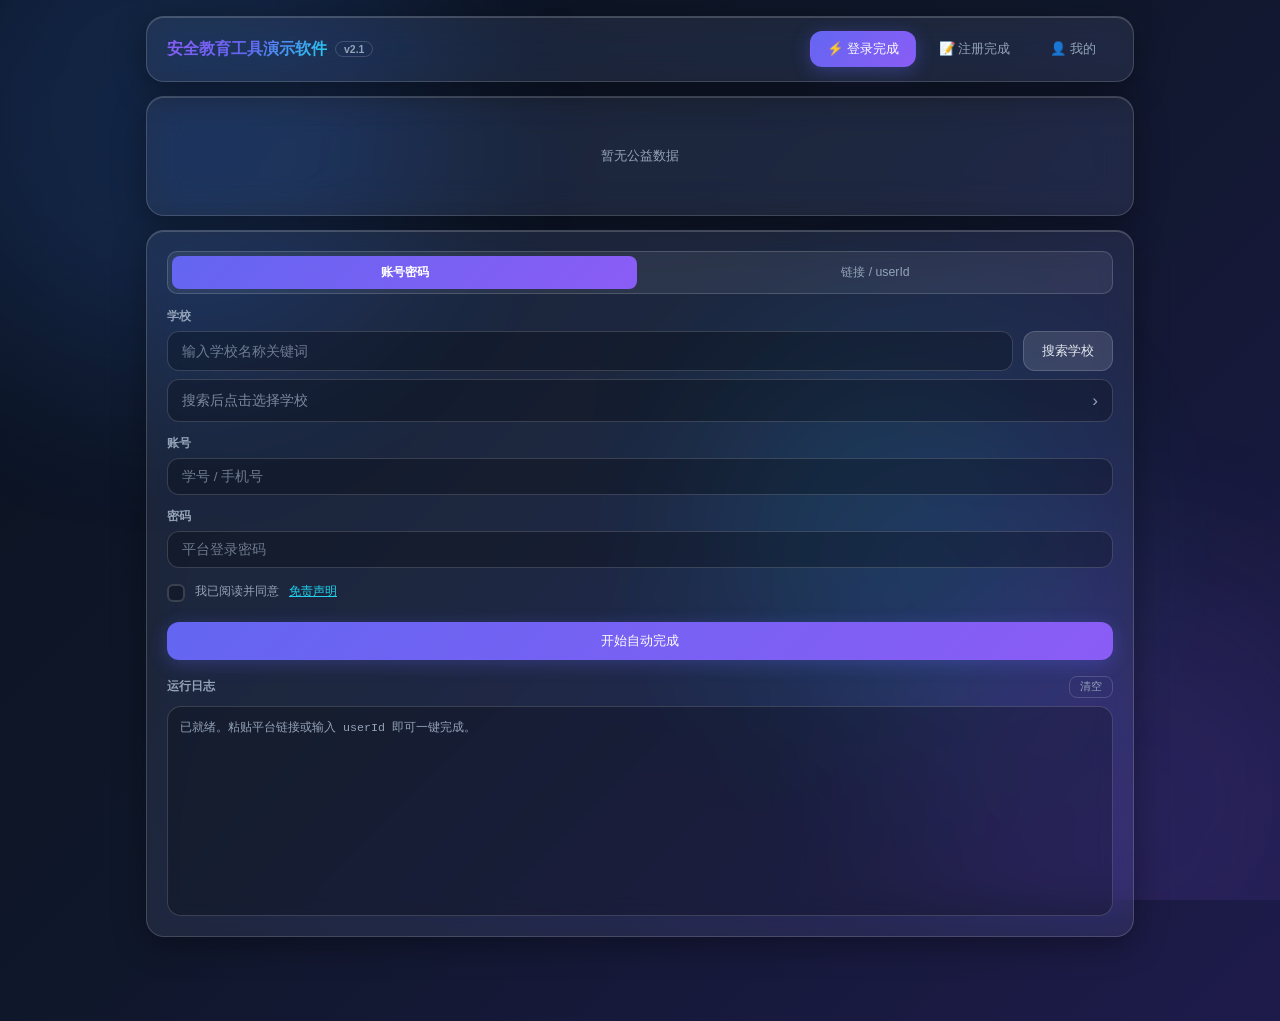
<file: webui/index.html>
<!DOCTYPE html>
<html lang="zh-CN">
<head>
  <meta charset="UTF-8" />
  <meta name="viewport" content="width=device-width, initial-scale=1.0, maximum-scale=1.0, user-scalable=no, viewport-fit=cover" />
  <title>安全教育工具演示软件v2.1</title>
  <link rel="stylesheet" href="styles.css" />
</head>
<body>
  <div class="aurora"><span></span><span></span><span></span></div>
  <div class="toast-wrap" id="toasts"></div>

  <div class="app-shell">
    <!-- 顶部导航（电脑端） -->
    <nav class="topnav glass" id="topNav">
      <div class="brand">
        <span class="brand-name gradient-text">安全教育工具演示软件</span>
        <span class="ver">v2.1</span>
      </div>
      <div class="nav-tabs" id="navTabs">
        <button class="navtab active" data-page="login" data-i18n="navLogin">⚡ 登录完成</button>
        <button class="navtab" data-page="reg" data-i18n="navReg">📝 注册完成</button>
        <button class="navtab" data-page="mine" data-i18n="navMine">👤 我的</button>
      </div>
    </nav>

    <!-- 通知软引导横幅（权限被拒后显示） -->
    <div class="notif-banner glass hidden" id="notifBanner">🔔 <span data-i18n="notifBanner">开启通知，第一时间接收寻亲线索</span> ›</div>

    <main class="pages" id="pages">

      <!-- ============ 页面1：登录完成 ============ -->
      <section class="page active" id="page-login">
        <!-- 公益头图轮播 -->
        <div class="bbhj-carousel glass" id="carouselBox">
          <div class="carousel-track" id="carouselTrack"></div>
          <div class="carousel-dots" id="carouselDots"></div>
          <button class="carousel-all" id="carouselAllBtn" data-i18n="viewAll">查看全部 ›</button>
        </div>

        <div class="panel glass">
          <div class="login-cards">
            <!-- v2.1：登录双模式——账号密码（搜索学校→账号→密码） / 链接userId -->
            <div class="login-card" id="cardUserid">
              <div class="mode-tabs">
                <button type="button" class="mode-tab active" id="tabAcct" data-i18n="modeLogin">账号密码</button>
                <button type="button" class="mode-tab" id="tabUid" data-i18n="modeUserid">链接 / userId</button>
              </div>

              <!-- 模式一：账号密码登录 -->
              <div id="loginAcctBox">
                <div class="field">
                  <label data-i18n="school">学校</label>
                  <div class="row">
                    <input class="input-glass" id="loginSchoolKw" placeholder="输入学校名称关键词" data-i18n-ph="phSchool2" />
                    <button class="btn" id="loginSearchBtn" data-i18n="searchSchool">搜索学校</button>
                  </div>
                  <div class="school-list" id="loginSchoolList"></div>
                  <div class="picker-field" id="loginSchoolField">
                    <span class="pf-value empty" id="loginSchoolName">搜索后点击选择学校</span>
                    <span class="arrow">›</span>
                  </div>
                </div>
                <div class="field">
                  <label data-i18n="account">账号</label>
                  <input class="input-glass" id="loginUser" placeholder="学号 / 手机号" data-i18n-ph="phAccount" autocomplete="off" />
                </div>
                <div class="field">
                  <label data-i18n="password">密码</label>
                  <input class="input-glass" id="loginPass" type="password" placeholder="平台登录密码" data-i18n-ph="phPwd" autocomplete="off" />
                </div>
              </div>

              <!-- 模式二：链接 / userId -->
              <div id="loginUidBox" style="display:none">
                <div class="field">
                  <label><span data-i18n="linkOrUid">链接 / userId</span>
                    <span class="help-dot" id="uidHelpBtn" title="?">?</span>
                  </label>
                  <input class="input-glass" id="uidInput" placeholder="粘贴链接或输入userId" data-i18n-ph="phUid" />
                </div>
              </div>

              <div class="disclaimer-row">
                <label class="checkbox-wrap"><input type="checkbox" id="runAgree" /><span class="checkmark"></span></label>
                <span class="disclaimer-text" data-i18n="disclaimerShort">我已阅读并同意</span>
                <a href="#" class="disclaimer-link" id="runShowTerms" data-i18n="disclaimer">免责声明</a>
              </div>
              <button class="btn primary glow block" id="startBtn" data-i18n="startRun">开始自动完成</button>
            </div>
          </div>
          <div class="console-wrap">
            <div class="console-head">
              <span class="console-title" data-i18n="runLog">运行日志</span>
              <button class="mini-btn" id="clearLogBtn" data-i18n="clear">清空</button>
            </div>
            <div class="console" id="console"></div>
          </div>
        </div>
      </section>

      <!-- ============ 页面2：注册完成 ============ -->
      <section class="page" id="page-reg">
        <div class="bbhj-carousel glass" id="carouselBox2">
          <div class="carousel-track" id="carouselTrack2"></div>
          <div class="carousel-dots" id="carouselDots2"></div>
          <button class="carousel-all" id="carouselAllBtn2" data-i18n="viewAll">查看全部 ›</button>
        </div>

        <div class="panel glass">
          <!-- v2.1：注册流程重排：学校 → 学院 → 专业 → 姓名 → 账号；学院/专业改自定义选择器 -->
          <div class="field">
            <label data-i18n="school">学校</label>
            <div class="row">
              <input class="input-glass" id="regSchoolKw" placeholder="输入学校名称关键词" data-i18n-ph="phSchool2" />
              <button class="btn" id="regSearchBtn" data-i18n="searchSchool">搜索学校</button>
            </div>
            <div class="school-list" id="regSchoolList"></div>
            <div class="picker-field" id="regSchoolField">
              <span class="pf-value" id="regSchoolName">未选择学校</span>
              <span class="arrow">›</span>
            </div>
          </div>
          <div class="field">
            <label data-i18n="faculty">学院</label>
            <div class="picker-field" id="regFacultyField">
              <span class="pf-value empty" id="regFacultyName">请先选择学校</span>
              <span class="arrow">›</span>
            </div>
          </div>
          <div class="field">
            <label data-i18n="major">专业</label>
            <div class="picker-field" id="regClassField">
              <span class="pf-value empty" id="regClassName">请先选择学院</span>
              <span class="arrow">›</span>
            </div>
          </div>
          <div class="field">
            <label data-i18n="name">姓名</label>
            <input class="input-glass" id="regName" placeholder="真实姓名" data-i18n-ph="phName" />
          </div>
          <div class="field">
            <label data-i18n="accountReg">账号</label>
            <input class="input-glass" id="regAccount" placeholder="登录账号，默认同姓名" data-i18n-ph="phAccountReg" />
            <div class="field-hint" data-i18n="nameHint">ℹ️ 注册后初始密码与账号相同（后续可在平台自行修改密码）</div>
          </div>

          <div class="disclaimer-row">
            <label class="checkbox-wrap"><input type="checkbox" id="regAgree" /><span class="checkmark"></span></label>
            <span class="disclaimer-text" data-i18n="disclaimerShort">我已阅读并同意</span>
            <a href="#" class="disclaimer-link" id="regShowTerms" data-i18n="disclaimer">免责声明</a>
          </div>
          <button class="btn primary glow block" id="regRunBtn" data-i18n="regAndRun">一键注册并自动完成</button>

          <div class="console-wrap">
            <div class="console-head">
              <span class="console-title" data-i18n="runLog">运行日志</span>
              <button class="mini-btn" id="clearRegLogBtn" data-i18n="clear">清空</button>
            </div>
            <div class="console" id="regConsole"></div>
          </div>
        </div>
      </section>

      <!-- ============ 页面3：我的 ============ -->
      <section class="page" id="page-mine">
        <div class="panel glass settings-panel">
          <!-- 通用设置 -->
          <div class="settings-group">
            <div class="settings-title" data-i18n="sgCommon">⚙️ 通用设置</div>
            <div class="settings-row">
              <div class="settings-label" data-i18n="themeMode">主题模式</div>
              <div class="theme-picker" id="themePicker">
                <button class="theme-dot" data-theme="midnight" style="background:linear-gradient(135deg,#1e3a8a,#0f172a)" title="午夜深蓝"></button>
                <button class="theme-dot" data-theme="aurora" style="background:linear-gradient(135deg,#ec4899,#8b5cf6)" title="极光粉紫"></button>
                <button class="theme-dot" data-theme="ice" style="background:linear-gradient(135deg,#22d3ee,#0e7490)" title="冰岛极光"></button>
                <button class="theme-dot" data-theme="sunset" style="background:linear-gradient(135deg,#fb923c,#ef4444)" title="落日珊瑚"></button>
                <button class="theme-dot" data-theme="snow" style="background:linear-gradient(135deg,#f8fafc,#cbd5e1)" title="雪境白"></button>
                <button class="theme-dot" data-theme="custom" style="background:conic-gradient(#ec4899,#8b5cf6,#22d3ee,#4ade80,#facc15,#ec4899)" title="自定义CSS" id="customThemeBtn">CSS</button>
              </div>
            </div>
            <div class="settings-row custom-css-row hidden" id="customCssRow">
              <textarea class="input-glass" id="customCssInput" rows="4" placeholder="/* 自定义CSS，例如：.brand-name{color:#f59e0b} */"></textarea>
              <button class="btn" id="applyCustomCss" data-i18n="apply">应用</button>
            </div>
            <div class="settings-row">
              <div class="settings-label" data-i18n="language">语言选择</div>
              <div class="seg small" id="langSeg">
                <button class="active" data-lang="zh">简体中文</button>
                <button data-lang="en">English</button>
              </div>
            </div>
          </div>

          <!-- 公益内容 -->
          <div class="settings-group">
            <div class="settings-title" data-i18n="sgCharity">💖 公益内容（宝贝回家）</div>
            <div class="settings-row">
              <div class="settings-label"><span data-i18n="enableCarousel">启用公益轮播</span><div class="settings-sub" data-i18n="carouselSub">开启后，软件主界面开始轮播走失儿童信息</div></div>
              <label class="switch"><input type="checkbox" id="setCarousel" checked /><span class="slider"></span></label>
            </div>
            <div class="settings-row link-row" id="openBbhjPage">
              <div class="settings-label" data-i18n="bbhjPage">宝贝回家 · 寻亲墙</div>
              <span class="arrow">›</span>
            </div>
            <div class="settings-row link-row" id="openHistoryBtn">
              <div class="settings-label" data-i18n="viewHistory">查看播放记录</div>
              <span class="arrow">›</span>
            </div>
          </div>

          <!-- 显示与通知设置 -->
          <div class="settings-group">
            <div class="settings-title" data-i18n="sgDisplay">🔔 显示与通知设置</div>
            <div class="settings-row">
              <div class="settings-label" data-i18n="notif">消息通知</div>
              <label class="switch"><input type="checkbox" id="setNotif" checked /><span class="slider"></span></label>
            </div>
            <div class="settings-row">
              <div class="settings-label" data-i18n="fontSize">字体大小</div>
              <div class="seg small" id="fontSeg">
                <button data-font="s" data-i18n="fontS">小</button>
                <button class="active" data-font="m" data-i18n="fontM">中</button>
                <button data-font="l" data-i18n="fontL">大</button>
              </div>
            </div>
            <div class="settings-row">
              <div class="settings-label" data-i18n="watermark">显示来源水印</div>
              <label class="switch"><input type="checkbox" id="setWatermark" checked /><span class="slider"></span></label>
            </div>
          </div>

          <!-- 数据与缓存 -->
          <div class="settings-group">
            <div class="settings-title" data-i18n="sgData">💾 数据与缓存</div>
            <div class="settings-row">
              <div class="settings-label" data-i18n="cacheSize">缓存大小</div>
              <div class="settings-value" id="cacheSize">0 KB</div>
            </div>
            <div class="settings-row">
              <div class="settings-label" data-i18n="clearCache">清除缓存</div>
              <button class="btn small" id="clearCacheBtn" data-i18n="clearBtn">清除</button>
            </div>
            <div class="settings-row">
              <div class="settings-label"><span data-i18n="autoUpdate">数据自动更新</span><div class="settings-sub" data-i18n="autoUpdateSub">开启后每次启动自动拉取最新公益数据</div></div>
              <label class="switch"><input type="checkbox" id="setAutoUpdate" checked /><span class="slider"></span></label>
            </div>
          </div>

          <!-- 关于与法律声明（v2.1.1：第三方声明/公益致谢收进二级菜单，作者信息居中） -->
          <div class="settings-group">
            <div class="settings-title" data-i18n="sgAbout">📜 关于与法律声明</div>
            <div class="settings-row">
              <div class="settings-label" data-i18n="version">版本信息</div>
              <div class="settings-value">v2.1</div>
            </div>
            <div class="settings-row link-row" id="openLicenseBtn">
              <div class="settings-label" data-i18n="ossLicense">开源许可</div>
              <span class="arrow">›</span>
            </div>
            <div class="settings-row link-row" id="openNoticeBtn">
              <div class="settings-label" data-i18n="thirdParty">第三方声明（NOTICE）</div>
              <span class="arrow">›</span>
            </div>
            <div class="settings-row link-row" id="openThanksBtn">
              <div class="settings-label" data-i18n="charityThanks">公益数据致谢</div>
              <span class="arrow">›</span>
            </div>
            <div class="about-author">
              <div class="author-title" data-i18n="authorInfo">—— 作者信息 ——</div>
              <p>作者：Leeyus · 哔哩哔哩 UID:507049026</p>
              <p>微信公众号：白格影音-银磷档案</p>
              <p><a href="https://github.com/Leeyus-lab/jsaq" target="_blank">github.com/Leeyus-lab/jsaq</a></p>
            </div>
          </div>
        </div>
      </section>

      <!-- ============ 宝贝回家：历史列表页 ============ -->
      <section class="page" id="page-bbhj">
        <div class="panel glass">
          <div class="bbhj-head">
            <button class="btn back-btn" id="bbhjBack" data-i18n="back">‹ 返回</button>
            <span class="bbhj-title">🧡 <span data-i18n="bbhjTitle">宝贝回家 · 寻亲墙</span></span>
            <button class="btn small" id="openFollowBtn" data-i18n="followList">关注列表</button>
          </div>
          <div class="row bbhj-searchbar">
            <input class="input-glass" id="bbhjSearch" placeholder="搜索姓名 / 地点 / 年份" data-i18n-ph="phSearch" />
            <button class="btn" id="bbhjSearchBtn" data-i18n="search">搜索</button>
            <button class="btn" id="bbhjRefreshBtn" data-i18n="refresh">刷新</button>
          </div>
          <div class="bbhj-list" id="bbhjList"></div>
          <button class="btn block" id="bbhjMoreBtn" data-i18n="loadMore">加载更多</button>
        </div>
      </section>

      <!-- ============ 宝贝回家：详情页 ============ -->
      <section class="page" id="page-detail">
        <div class="panel glass detail-panel">
          <button class="btn back-btn" id="detailBack" data-i18n="back">‹ 返回</button>
          <div class="detail-hero">
            <img id="detailPhoto" alt="照片" />
            <div class="detail-name-row">
              <span class="detail-name" id="detailName"></span>
              <span class="detail-gender" id="detailGender"></span>
            </div>
          </div>
          <div class="detail-info">
            <div class="info-row"><span class="k" data-i18n="dBirth">出生日期</span><span class="v" id="detailBirth"></span></div>
            <div class="info-row"><span class="k" data-i18n="dLostTime">走失时间</span><span class="v" id="detailLostTime"></span></div>
            <div class="info-row"><span class="k" data-i18n="dLostPlace">走失地点</span><span class="v" id="detailLostPlace"></span></div>
            <div class="info-row"><span class="k" data-i18n="dFeature">体貌特征</span><span class="v" id="detailFeature"></span></div>
          </div>
          <div class="detail-contact glass-inset">
            <div class="contact-title" data-i18n="dContact">📞 宝贝回家官方联系方式</div>
            <div class="info-row"><span class="k" data-i18n="dTel">电话</span><span class="v" id="detailTel"></span></div>
            <div class="info-row"><span class="k" data-i18n="dMobile">手机</span><span class="v" id="detailMobile"></span></div>
            <div class="info-row"><span class="k" data-i18n="dQQ">QQ群</span><span class="v" id="detailQQ"></span></div>
            <div class="info-row"><span class="k" data-i18n="dAddr">地址</span><span class="v" id="detailAddr"></span></div>
            <div class="info-row"><span class="k" data-i18n="dTime">服务时间</span><span class="v" id="detailService"></span></div>
          </div>
          <div class="row detail-acts">
            <button class="btn primary" id="posterBtn" data-i18n="makePoster">🖼 生成海报分享</button>
            <button class="btn" id="followBtn" data-i18n="followCase">💗 关注此案例</button>
          </div>
          <div class="src-watermark" id="detailWatermark">数据来源：起零数据公益API · 宝贝回家寻亲网</div>
        </div>
      </section>
    </main>

    <!-- 底部导航（手机端） -->
    <nav class="bottomnav glass" id="bottomNav">
      <button class="navtab active" data-page="login" data-i18n="navLogin">⚡<span>登录完成</span></button>
      <button class="navtab" data-page="reg" data-i18n="navReg">📝<span>注册完成</span></button>
      <button class="navtab" data-page="mine" data-i18n="navMine">👤<span>我的</span></button>
    </nav>
  </div>

  <!-- userId 帮助弹窗 -->
  <div class="modal-overlay" id="helpModal">
    <div class="modal">
      <h3 data-i18n="howGetUid">如何获取链接 / userId？</h3>
      <div class="terms-body">
        <p><span class="terms-title" data-i18n="getLink">获取链接：</span><span data-i18n="getLinkDesc">在微信里打开安全教育平台并登录，点击页面右上角"…"，选择"复制链接"。链接里 userid= 后面那串数字就是 User ID。</span></p>
        <p class="eg">例如：...userid=2081342242378772482...<br>→ User ID = 2081342242378772482</p>
      </div>
      <div class="acts"><button class="btn primary" id="helpClose" data-i18n="gotIt">我知道了</button></div>
    </div>
  </div>

  <!-- 通知权限说明弹窗（首次启动，手机端） -->
  <div class="modal-overlay" id="notifAskModal">
    <div class="modal">
      <h3>🔔 <span data-i18n="notifTitle">开启寻亲通知</span></h3>
      <div class="terms-body">
        <p data-i18n="notifDesc">本工具内置「宝贝回家」公益模块，开启通知后将在有新的走失儿童信息时提醒您，帮助扩散寻亲线索。</p>
        <p class="muted" data-i18n="notifPromise">仅用于推送走失儿童信息，不推送广告。</p>
      </div>
      <div class="acts">
        <button class="btn" id="notifLater" data-i18n="later">暂不</button>
        <button class="btn primary" id="notifAllow" data-i18n="allow">允许</button>
      </div>
    </div>
  </div>

  <!-- 启动公益弹窗（无通知权限时每次启动） -->
  <div class="modal-overlay" id="startupModal">
    <div class="modal bbhj-modal">
      <div class="countdown" id="startupCountdown">3</div>
      <div class="bbhj-card">
        <img id="startupPhoto" alt="照片" />
        <div class="bbhj-card-info">
          <div class="bbhj-card-name"><span id="startupName"></span><span class="detail-gender" id="startupGender"></span></div>
          <div class="bbhj-card-line" id="startupPlace"></div>
          <div class="bbhj-card-line" id="startupTime"></div>
        </div>
      </div>
      <div class="src-watermark" id="startupWatermark">数据来源：起零数据公益API</div>
      <div class="acts">
        <button class="btn" id="startupSkip" data-i18n="skip">跳过</button>
        <button class="btn primary" id="startupFollow" data-i18n="followLater">稍后关注</button>
      </div>
    </div>
  </div>

  <!-- 播放记录弹窗 -->
  <div class="modal-overlay" id="historyModal">
    <div class="modal history-modal">
      <h3>📋 <span data-i18n="playHistory">播放记录</span></h3>
      <div class="history-toolbar">
        <div class="seg small" id="historySortSeg">
          <button class="active" data-sort="desc" data-i18n="newFirst">最新优先</button>
          <button data-sort="asc" data-i18n="oldFirst">最旧优先</button>
        </div>
        <span class="history-count" id="historyCount"></span>
      </div>
      <div class="history-list" id="historyList"></div>
      <div class="history-foot">
        <button class="btn small" id="exportHistoryBtn" data-i18n="export">导出记录</button>
        <button class="btn small danger" id="clearHistoryBtn" data-i18n="clearAll">清空历史</button>
        <button class="btn small" id="historyClose" data-i18n="close">关闭</button>
      </div>
    </div>
  </div>

  <!-- 清空历史二次确认 -->
  <div class="modal-overlay" id="confirmModal">
    <div class="modal small-modal">
      <h3 data-i18n="confirmTitle">确认操作</h3>
      <p id="confirmText" data-i18n="confirmClearHistory">确定要清空全部播放记录吗？此操作不可恢复。</p>
      <div class="acts">
        <button class="btn" id="confirmCancel" data-i18n="cancel">取消</button>
        <button class="btn danger" id="confirmOk" data-i18n="confirm">确定</button>
      </div>
    </div>
  </div>

  <!-- 关注列表态窗 -->
  <div class="modal-overlay" id="followModal">
    <div class="modal history-modal">
      <h3>💗 <span data-i18n="followListTitle">关注列表</span></h3>
      <div class="history-list" id="followList"></div>
      <div class="acts"><button class="btn" id="followClose" data-i18n="close">关闭</button></div>
    </div>
  </div>

  <!-- 开源许可弹窗 -->
  <div class="modal-overlay" id="licenseModal">
    <div class="modal license-modal">
      <h3 data-i18n="ossLicenseTitle">开源许可</h3>
      <p class="license-intro">本软件使用了以下开源组件：</p>
      <div class="license-item">
        <p>1. jiangsu-safety-platform-skip（基于 Apache License 2.0）—— <a href="#" class="lic-link" data-lic="apache">查看协议全文</a><br>
           作者：Scwizard-BA4TLH · <a href="https://github.com/Scwizard/jiangsu-safety-platform-skip" target="_blank">GitHub</a></p>
        <p>2. Auroraqua-UI（基于 Mozilla Public License 2.0）—— <a href="#" class="lic-link" data-lic="mpl">查看协议全文</a><br>
           作者：micromimo · <a href="https://github.com/micromimo/Auroraqua-UI" target="_blank">GitHub</a></p>
      </div>
      <div class="acts"><button class="btn primary" id="licenseClose" data-i18n="close">关闭</button></div>
    </div>
  </div>

  <!-- 第三方声明弹窗（v2.1.1 二级菜单） -->
  <div class="modal-overlay" id="noticeModal">
    <div class="modal license-modal">
      <h3 data-i18n="thirdParty">第三方声明（NOTICE）</h3>
      <div class="license-item">
        <p>1. jiangsu-safety-platform-skip — 作者：Scwizard-BA4TLH（哔哩哔哩 UID:403074730）<br>
           <a href="https://github.com/Scwizard/jiangsu-safety-platform-skip" target="_blank">github.com/Scwizard/jiangsu-safety-platform-skip</a> · Apache License 2.0</p>
        <p>2. Auroraqua-UI — 作者：micromimo（哔哩哔哩 UID:1998322381）<br>
           <a href="https://github.com/micromimo/Auroraqua-UI" target="_blank">github.com/micromimo/Auroraqua-UI</a> · Mozilla Public License 2.0</p>
      </div>
      <div class="acts"><button class="btn primary" id="noticeClose" data-i18n="close">关闭</button></div>
    </div>
  </div>

  <!-- 公益数据致谢弹窗（v2.1.1 二级菜单） -->
  <div class="modal-overlay" id="thanksModal">
    <div class="modal small-modal">
      <h3 data-i18n="charityThanks">公益数据致谢</h3>
      <div class="terms-body">
        <p data-i18n="thanksText">特别鸣谢「姬长信API」与「起零数据」公益接口提供方，以及宝贝回家寻亲网。</p>
        <p class="muted" data-i18n="thanksSub">本模块所有走失儿童信息均来自公益接口随机返回，旨在帮助扩散寻亲线索。</p>
      </div>
      <div class="acts"><button class="btn primary" id="thanksClose" data-i18n="close">关闭</button></div>
    </div>
  </div>

  <!-- 协议全文弹窗 -->
  <div class="modal-overlay" id="licenseTextModal">
    <div class="modal license-text-modal">
      <h3 id="licenseTitle">Apache License 2.0</h3>
      <pre class="license-text" id="licenseText"></pre>
      <div class="acts"><button class="btn primary" id="licenseTextClose" data-i18n="close">关闭</button></div>
    </div>
  </div>

  <!-- 海报弹窗 -->
  <div class="modal-overlay" id="posterModal">
    <div class="modal poster-modal">
      <h3 data-i18n="sharePoster">寻亲海报</h3>
      <div class="poster-wrap"><img id="posterImg" alt="海报" /></div>
      <div class="acts">
        <button class="btn" id="posterClose" data-i18n="close">关闭</button>
        <button class="btn primary" id="posterSave" data-i18n="saveShare">保存 / 分享</button>
      </div>
    </div>
  </div>

  <!-- 通用选择器弹窗（v2.1：学院/专业自定义选择，替代安卓原生下拉框） -->
  <div class="modal-overlay" id="pickerModal">
    <div class="modal small-modal picker-modal">
      <h3 id="pickerTitle">选择</h3>
      <div class="picker-list" id="pickerList"></div>
      <div class="acts"><button class="btn" id="pickerClose" data-i18n="cancel">取消</button></div>
    </div>
  </div>

  <!-- 外部链接确认弹窗（v2.1：链接不再直接跳走，避免应用内返回错乱） -->
  <div class="modal-overlay" id="linkModal">
    <div class="modal small-modal">
      <h3 data-i18n="linkTitle">打开外部链接</h3>
      <div class="terms-body">
        <p data-i18n="linkDesc">即将在系统浏览器中打开以下链接：</p>
        <p class="eg" id="linkUrl" style="word-break:break-all"></p>
      </div>
      <div class="acts">
        <button class="btn" id="linkCancel" data-i18n="cancel">取消</button>
        <button class="btn primary" id="linkOpen" data-i18n="linkOpenBtn">浏览器打开</button>
      </div>
    </div>
  </div>

  <!-- 免责声明弹窗 -->
  <div class="modal-overlay" id="termsModal">
    <div class="modal terms-modal">
      <h3 data-i18n="disclaimer">免责声明</h3>
      <div class="terms-body">
        <p><span class="terms-title">一、工具性质</span>本工具为个人技术学习使用，不用于完成账号学习一键完成使用，不用于批量刷账号、刷课程等违规行为，不代替正常学习过程。</p>
        <p><span class="terms-title">二、使用限制</span>本工具仅供个人学习使用，不得用于以下用途：<br>1. 批量注册账号、刷账号；<br>2. 批量刷课程、代刷代考等商业行为；<br>3. 任何违反平台使用协议或法律法规的行为。</p>
        <p><span class="terms-title">三、责任声明</span>本工具创作者不对使用者因不当使用本工具而产生的任何直接或间接后果承担责任。使用者应自行评估并承担使用本工具的风险和责任。</p>
        <p><span class="terms-title">四、数据安全</span>本工具不会收集、上传或分享任何用户数据。所有操作均在本地完成，数据存储于使用者本机。</p>
        <p><span class="terms-title">五、条款变更</span>创作者保留随时修改本声明的权利，修改后的声明自发布之日起生效。修改声明详见项目地址（<a href="https://github.com/Leeyus-lab/jsaq" target="_blank" class="disclaimer-link">https://github.com/Leeyus-lab/jsaq</a>）。</p>
      </div>
      <div class="acts">
        <button class="btn primary" id="termsAgreeBtn" data-i18n="agreeBtn">我已知晓并同意</button>
      </div>
    </div>
  </div>

  <!-- 结业证书弹窗 -->
  <div class="modal-overlay" id="certModal">
    <div class="modal cert-modal">
      <h3 data-i18n="certificate">结业证书</h3>
      <p class="cert-tip" data-i18n="certTip">考试满分！结业证书已生成，点击下方按钮保存到本地。</p>
      <div class="cert-img-wrap"><img id="certImg" alt="结业证书" /></div>
      <div class="cert-path" id="certPath"></div>
      <div class="acts">
        <a class="btn primary" id="certDownload" download="结业证书.png" data-i18n="save">保存到本地</a>
        <button class="btn" id="certClose" data-i18n="close">关闭</button>
      </div>
    </div>
  </div>

  <script src="db.js"></script>
  <script src="licenses.js"></script>
  <script src="bbhj.js"></script>
  <script src="settings.js"></script>
  <script src="app.js"></script>
</body>
</html>
</file>
<file: webui/styles.css>
/* ============================================================
   安全教育一键完成工具 v2.1
   UI 风格：Auroraqua-UI（作者 micromimo, MPL-2.0）冰态果冻玻璃拟态
   ============================================================ */

/* ---------- 主题预设（默认：午夜深蓝） ---------- */
:root,
body[data-theme="midnight"] {
  --bg: linear-gradient(135deg, #0b1220 0%, #0f172a 45%, #1e1b4b 100%);
  --aurora1: rgba(59, 130, 246, 0.20);
  --aurora2: rgba(139, 92, 246, 0.16);
  --aurora3: rgba(34, 211, 238, 0.12);
  --glass-bg: rgba(255, 255, 255, 0.07);
  --glass-bg-strong: rgba(255, 255, 255, 0.12);
  --glass-border: rgba(255, 255, 255, 0.16);
  --glass-inset: rgba(0, 0, 0, 0.25);
  --text: #e2e8f0;
  --text-2: #94a3b8;
  --heading: #f1f5f9;
  --primary: #6366f1;
  --secondary: #8b5cf6;
  --accent: #22d3ee;
  --primary-grad: linear-gradient(135deg, #6366f1, #8b5cf6);
  --ok: #4ade80;
  --warn: #fbbf24;
  --err: #f87171;
  --shadow: 0 8px 32px rgba(0, 0, 0, 0.35);
  --is-dark: 1;
}
body[data-theme="aurora"] {
  --bg: linear-gradient(135deg, #FFF0F5 0%, #FFE4E1 40%, #E6E6FA 100%);
  --aurora1: rgba(236, 72, 153, 0.16);
  --aurora2: rgba(139, 92, 246, 0.14);
  --aurora3: rgba(244, 114, 182, 0.10);
  --glass-bg: rgba(255, 255, 255, 0.42);
  --glass-bg-strong: rgba(255, 255, 255, 0.62);
  --glass-border: rgba(255, 255, 255, 0.65);
  --glass-inset: rgba(255, 255, 255, 0.35);
  --text: #312e81;
  --text-2: #6366f1;
  --heading: #1e1b4b;
  --primary: #ec4899;
  --secondary: #8b5cf6;
  --accent: #f472b6;
  --primary-grad: linear-gradient(135deg, #8b5cf6, #ec4899);
  --shadow: 0 8px 32px rgba(31, 38, 135, 0.15);
  --is-dark: 0;
}
body[data-theme="ice"] {
  --bg: linear-gradient(135deg, #042f2e 0%, #134e4a 50%, #0c4a6e 100%);
  --aurora1: rgba(34, 211, 238, 0.20);
  --aurora2: rgba(52, 211, 153, 0.14);
  --aurora3: rgba(56, 189, 248, 0.12);
  --glass-bg: rgba(255, 255, 255, 0.08);
  --glass-bg-strong: rgba(255, 255, 255, 0.14);
  --glass-border: rgba(165, 243, 252, 0.22);
  --glass-inset: rgba(0, 0, 0, 0.25);
  --text: #ccfbf1;
  --text-2: #5eead4;
  --heading: #f0fdfa;
  --primary: #14b8a6;
  --secondary: #06b6d4;
  --accent: #34d399;
  --primary-grad: linear-gradient(135deg, #0ea5e9, #14b8a6);
  --shadow: 0 8px 32px rgba(0, 0, 0, 0.35);
  --is-dark: 1;
}
body[data-theme="sunset"] {
  --bg: linear-gradient(135deg, #431407 0%, #7c2d12 50%, #831843 100%);
  --aurora1: rgba(251, 146, 60, 0.20);
  --aurora2: rgba(239, 68, 68, 0.15);
  --aurora3: rgba(250, 204, 21, 0.10);
  --glass-bg: rgba(255, 255, 255, 0.09);
  --glass-bg-strong: rgba(255, 255, 255, 0.15);
  --glass-border: rgba(253, 186, 116, 0.25);
  --glass-inset: rgba(0, 0, 0, 0.25);
  --text: #ffedd5;
  --text-2: #fdba74;
  --heading: #fff7ed;
  --primary: #fb923c;
  --secondary: #f43f5e;
  --accent: #facc15;
  --primary-grad: linear-gradient(135deg, #fb923c, #f43f5e);
  --shadow: 0 8px 32px rgba(0, 0, 0, 0.35);
  --is-dark: 1;
}
body[data-theme="snow"] {
  --bg: linear-gradient(135deg, #f8fafc 0%, #e2e8f0 55%, #dbeafe 100%);
  --aurora1: rgba(99, 102, 241, 0.10);
  --aurora2: rgba(14, 165, 233, 0.10);
  --aurora3: rgba(139, 92, 246, 0.08);
  --glass-bg: rgba(255, 255, 255, 0.55);
  --glass-bg-strong: rgba(255, 255, 255, 0.78);
  --glass-border: rgba(255, 255, 255, 0.9);
  --glass-inset: rgba(148, 163, 184, 0.15);
  --text: #334155;
  --text-2: #64748b;
  --heading: #0f172a;
  --primary: #475569;
  --secondary: #0ea5e9;
  --accent: #6366f1;
  --primary-grad: linear-gradient(135deg, #475569, #0ea5e9);
  --shadow: 0 8px 32px rgba(51, 65, 85, 0.14);
  --is-dark: 0;
}

/* ---------- 基础 ---------- */
* { box-sizing: border-box; margin: 0; padding: 0; }
html { font-size: 15px; }
html[data-font="s"] { font-size: 13.5px; }
html[data-font="l"] { font-size: 17px; }

body {
  min-height: 100vh;
  background: var(--bg);
  color: var(--text);
  /* v2.1：拉丁字符回落到无衬线字体（旧栈会掉进 Monaco 等宽字体，英文界面很丑） */
  font-family: "CustomPingFang", "PingFang SC", "苹方", "Segoe UI", -apple-system,
    BlinkMacSystemFont, "Helvetica Neue", Arial, "CustomMonaco", Monaco, Consolas, monospace;
  -webkit-fontoothing: antialiased;
  transition: background 0.4s ease, color 0.3s ease;
  overflow-x: hidden;
}

/* 极光氛围层 */
.aurora { position: fixed; inset: 0; z-index: 0; pointer-events: none; overflow: hidden; }
.aurora span {
  position: absolute; border-radius: 50%; filter: blur(90px); opacity: 0.8;
  animation: aurFloat 18s ease-in-out infinite;
}
.aurora span:nth-child(1) { width: 42vw; height: 42vw; background: var(--aurora1); top: -12vw; left: -8vw; }
.aurora span:nth-child(2) { width: 36vw; height: 36vw; background: var(--aurora2); bottom: -10vw; right: -6vw; animation-delay: -6s; }
.aurora span:nth-child(3) { width: 30vw; height: 30vw; background: var(--aurora3); top: 38%; left: 55%; animation-delay: -12s; }
@keyframes aurFloat {
  0%, 100% { transform: translateY(0) scale(1); }
  50% { transform: translateY(-4vh) scale(1.06); }
}

/* ---------- 玻璃材质 ---------- */
.glass {
  background: var(--glass-bg);
  border: 1px solid var(--glass-border);
  box-shadow: var(--shadow), inset 0 1px 0 rgba(255, 255, 255, 0.18);
  backdrop-filter: blur(18px) saturate(1.4);
  -webkit-backdrop-filter: blur(18px) saturate(1.4);
  border-radius: 18px;
}
.glass-inset {
  background: var(--glass-inset);
  border: 1px solid var(--glass-border);
  border-radius: 14px;
  padding: 14px;
}

.gradient-text {
  background: linear-gradient(135deg, var(--secondary), var(--primary), var(--accent));
  -webkit-background-clip: text; background-clip: text;
  -webkit-text-fill-color: transparent;
}

/* ---------- 布局骨架 ---------- */
.app-shell {
  position: relative; z-index: 1;
  max-width: 1020px; margin: 0 auto;
  padding: 16px 16px 84px;
  display: flex; flex-direction: column; gap: 14px;
  min-height: 100vh;
}
.pages { display: flex; flex-direction: column; gap: 14px; flex: 1; }
.page { display: none; animation: fadeSlide 0.28s ease; }
.page.active { display: flex; flex-direction: column; gap: 14px; }
@keyframes fadeSlide { from { opacity: 0; transform: translateY(8px); } to { opacity: 1; transform: none; } }

/* ---------- 顶部导航（电脑端） ---------- */
.topnav {
  display: flex; align-items: center; gap: 16px;
  padding: 14px 20px; position: sticky; top: 10px; z-index: 50;
}
.brand { display: flex; align-items: center; gap: 8px; font-weight: 700; font-size: 1.05rem; }
.brand-icon { font-size: 1.3rem; }
.brand-name { color: var(--heading); }
.ver { font-size: 0.7rem; color: var(--text-2); border: 1px solid var(--glass-border); border-radius: 999px; padding: 1px 8px; }
.nav-tabs { display: flex; gap: 6px; margin-left: auto; }
.status-chip { display: flex; align-items: center; gap: 6px; font-size: 0.78rem; color: var(--text-2); }

.navtab {
  border: 1px solid transparent; background: transparent; color: var(--text-2);
  padding: 8px 16px; border-radius: 12px; cursor: pointer; font-size: 0.88rem;
  transition: all 0.2s ease; font-family: inherit;
}
.navtab:hover { background: var(--glass-bg-strong); color: var(--text); }
.navtab.active {
  background: var(--primary-grad); color: #fff;
  box-shadow: 0 4px 18px rgba(99, 102, 241, 0.35);
}

.dot { width: 8px; height: 8px; border-radius: 50%; background: var(--ok); display: inline-block; }
.dot.run { background: var(--warn); animation: pulse 1s infinite; }
.dot.err { background: var(--err); }
@keyframes pulse { 50% { opacity: 0.4; } }

/* ---------- 底部导航（手机端） ---------- */
.bottomnav { display: none; }
@media (max-width: 760px) {
  /* v2.1：底部留白加大，修复切换页面时底栏与内容重叠 */
  .app-shell { padding: 12px 12px calc(104px + env(safe-area-inset-bottom)); }
  .topnav { position: static; flex-direction: column; gap: 10px; padding: 12px 14px; }
  .topnav .nav-tabs, .topnav .status-chip { display: none; }
  .bottomnav {
    display: flex; position: fixed; left: 10px; right: 10px;
    bottom: calc(10px + env(safe-area-inset-bottom)); z-index: 60;
    border-radius: 22px; padding: 6px;
  }
  .bottomnav .navtab {
    flex: 1; display: flex; flex-direction: column; align-items: center; gap: 2px;
    font-size: 1.15rem; padding: 8px 4px; min-width: 0; overflow: hidden;
  }
  .bottomnav .navtab span { font-size: 0.68rem; white-space: nowrap; }
  .bottomnav .navtab.active { color: #fff; }
  /* v2.1：英文界面底部导航与文字排布优化 */
  html[lang="en"] .bottomnav .navtab span { font-size: 0.6rem; letter-spacing: 0; }
  html[lang="en"] .brand-name { font-size: 0.98rem; }
  html[lang="en"] .settings-label { line-height: 1.45; }
  html[lang="en"] .settings-sub { line-height: 1.4; }
}

/* ---------- 通知软引导横幅 ---------- */
.notif-banner {
  padding: 10px 16px; font-size: 0.85rem; cursor: pointer;
  color: var(--text); transition: background 0.2s;
}
.notif-banner:hover { background: var(--glass-bg-strong); }

/* ---------- 公益轮播 ---------- */
.bbhj-carousel {
  position: relative; overflow: hidden; min-height: 118px;
  padding: 0; cursor: pointer;
}
.carousel-track { display: flex; transition: transform 0.55s cubic-bezier(0.4, 0, 0.2, 1); height: 100%; }
.bbqj-slide, .bbhj-slide {
  flex: 0 0 100%; display: flex; align-items: center; gap: 14px; padding: 14px 18px;
}
.bbhj-slide img {
  width: 84px; height: 84px; border-radius: 14px; object-fit: cover; flex: 0 0 auto;
  border: 2px solid var(--glass-border); background: var(--glass-inset);
}
.bbhj-slide .slide-name { font-size: 1.05rem; font-weight: 700; color: var(--heading); }
.bbhj-slide .slide-line { font-size: 0.82rem; color: var(--text-2); margin-top: 3px; }
.bbhj-slide .slide-tag {
  display: inline-block; font-size: 0.68rem; font-weight: 700; color: #fff;
  background: linear-gradient(135deg, #ff9f43, #ff6b6b);
  border-radius: 999px; padding: 2px 10px; margin-bottom: 4px;
}
.carousel-dots {
  position: absolute; bottom: 8px; left: 50%; transform: translateX(-50%);
  display: flex; gap: 5px;
}
.carousel-dots i {
  width: 6px; height: 6px; border-radius: 999px; background: var(--text-2); opacity: 0.45;
  transition: all 0.25s;
}
.carousel-dots i.on { opacity: 1; width: 16px; background: var(--primary); }
.carousel-all {
  position: absolute; right: 12px; top: 10px; border: none; background: var(--glass-bg-strong);
  color: var(--text-2); font-size: 0.72rem; border-radius: 999px; padding: 4px 10px;
  cursor: pointer; font-family: inherit;
}
.carousel-placeholder {
  display: flex; align-items: center; justify-content: center; height: 118px;
  color: var(--text-2); font-size: 0.85rem;
}

/* ---------- 面板 / 表单 ---------- */
.panel { padding: 20px; }
.section-title { font-size: 0.95rem; font-weight: 700; color: var(--heading); margin-bottom: 12px; }
.login-cards { display: flex; gap: 18px; flex-wrap: wrap; }
.login-card { flex: 1 1 320px; min-width: 280px; }

.field { margin-bottom: 13px; flex: 1; }
.field label { display: flex; align-items: center; gap: 6px; font-size: 0.8rem; color: var(--text-2); margin-bottom: 6px; font-weight: 600; }
.row { display: flex; gap: 10px; align-items: stretch; }
.row .input-glass { width: auto; flex: 1 1 auto; min-width: 0; }
.row .btn { flex: 0 0 auto; }
.row.two-col { gap: 12px; }

.input-glass {
  width: 100%; padding: 10px 14px; border-radius: 12px;
  border: 1px solid var(--glass-border);
  background: var(--glass-inset); color: var(--text);
  font-size: 0.9rem; font-family: inherit; outline: none;
  transition: border 0.2s, box-shadow 0.2s;
}
.input-glass:focus { border-color: var(--primary); box-shadow: 0 0 0 3px rgba(99, 102, 241, 0.18); }
.input-glass::placeholder { color: var(--text-2); opacity: 0.7; }
select.input-glass option { color: #1e293b; background: #fff; }
textarea.input-glass { resize: vertical; }

.help-dot {
  width: 16px; height: 16px; border-radius: 50%; font-size: 0.68rem;
  background: var(--glass-bg-strong); border: 1px solid var(--glass-border);
  color: var(--text-2); display: inline-flex; align-items: center; justify-content: center;
  cursor: pointer; user-select: none;
}
.pwd-row { display: flex; gap: 8px; }
.pwd-row .input-glass { flex: 1; }
.pwd-eye {
  border: 1px solid var(--glass-border); background: var(--glass-bg-strong); color: var(--text-2);
  border-radius: 12px; width: 44px; cursor: pointer; font-size: 1rem; font-family: inherit;
}

/* 分段选择器 */
.seg {
  display: inline-flex; background: var(--glass-inset); border-radius: 12px; padding: 4px;
  border: 1px solid var(--glass-border); margin-bottom: 14px;
}
.seg button {
  border: none; background: transparent; color: var(--text-2); padding: 7px 16px;
  border-radius: 9px; cursor: pointer; font-size: 0.85rem; transition: all 0.2s; font-family: inherit;
}
.seg button.active { background: var(--primary-grad); color: #fff; }
.seg.small button { padding: 5px 12px; font-size: 0.78rem; }

/* 按钮 */
.btn {
  border: 1px solid var(--glass-border); background: var(--glass-bg-strong); color: var(--text);
  padding: 10px 18px; border-radius: 12px; cursor: pointer; font-size: 0.88rem;
  transition: all 0.2s; font-family: inherit; text-decoration: none; display: inline-flex;
  align-items: center; justify-content: center; gap: 6px;
}
.btn:hover:not(:disabled) { transform: translateY(-1px); background: var(--glass-bg); }
.btn:disabled { opacity: 0.45; cursor: not-allowed; }
.btn.primary { background: var(--primary-grad); color: #fff; border: none; box-shadow: 0 4px 18px rgba(99, 102, 241, 0.3); }
.btn.small { padding: 6px 14px; font-size: 0.8rem; }
.btn.block { width: 100%; }
.btn.glow { animation: breathe 2.6s ease-in-out infinite; }
@keyframes breathe { 50% { box-shadow: 0 4px 26px rgba(99, 102, 241, 0.55); } }
.btn.danger { background: linear-gradient(135deg, #ef4444, #dc2626); color: #fff; border: none; }
.mini-btn {
  border: 1px solid var(--glass-border); background: transparent; color: var(--text-2);
  border-radius: 8px; padding: 3px 10px; font-size: 0.72rem; cursor: pointer; font-family: inherit;
}
.back-btn { align-self: flex-start; margin-bottom: 10px; }

/* 学校列表 */
.school-list { margin-top: 8px; max-height: 180px; overflow-y: auto; border-radius: 12px; }
.school-item {
  padding: 9px 14px; font-size: 0.85rem; cursor: pointer; border-radius: 10px;
  border-bottom: 1px solid var(--glass-border); color: var(--text);
}
.school-item:last-child { border-bottom: none; }
.school-item:hover { background: var(--glass-bg-strong); }
.school-item.sel { background: var(--primary-grad); color: #fff; }

/* 选择器字段（v2.1：学院/专业自定义选择，整行适配，替代原生下拉框） */
.picker-field {
  display: flex; align-items: center; justify-content: space-between; gap: 10px;
  padding: 10px 14px; border-radius: 12px; cursor: pointer;
  border: 1px solid var(--glass-border); background: var(--glass-inset);
  color: var(--text); font-size: 0.9rem; transition: border 0.2s, box-shadow 0.2s;
}
.picker-field:hover { border-color: var(--primary); }
.picker-field + .picker-field, .field .picker-field { margin-top: 0; }
.picker-field .pf-value { flex: 1; min-width: 0; overflow: hidden; text-overflow: ellipsis; white-space: nowrap; }
.picker-field .pf-value.empty { color: var(--text-2); opacity: 0.8; }
.picker-field .arrow { color: var(--text-2); font-size: 1.15rem; flex: 0 0 auto; }
#regSchoolField { margin-top: 8px; }

/* 选择器弹窗列表 */
.picker-list { max-height: 52vh; overflow-y: auto; display: flex; flex-direction: column; gap: 6px; margin: 4px 0 8px; }
.picker-item {
  padding: 11px 14px; border-radius: 12px; font-size: 0.88rem; cursor: pointer;
  background: var(--glass-inset); border: 1px solid var(--glass-border); color: var(--text);
  transition: all 0.15s;
}
.picker-item:hover { background: var(--glass-bg-strong); }
.picker-item.sel { background: var(--primary-grad); color: #fff; border-color: transparent; }

/* 免责声明 */
.disclaimer-row { display: flex; align-items: flex-start; gap: 10px; margin: 14px 0; font-size: 0.78rem; color: var(--text-2); line-height: 1.6; }
.disclaimer-link { color: var(--accent); text-decoration: underline; cursor: pointer; }
.checkbox-wrap { position: relative; display: inline-block; flex: 0 0 auto; margin-top: 2px; }
.checkbox-wrap input { position: absolute; opacity: 0; }
.checkmark {
  width: 18px; height: 18px; border-radius: 6px; display: inline-block;
  border: 2px solid var(--glass-border); background: var(--glass-inset); transition: all 0.2s;
}
.checkbox-wrap input:checked + .checkmark { background: var(--primary-grad); border-color: transparent; }
.checkbox-wrap input:checked + .checkmark::after {
  content: "✓"; color: #fff; font-size: 0.72rem; display: flex; align-items: center;
  justify-content: center; height: 16px; font-weight: 700;
}

/* ---------- 日志 ---------- */
.console-wrap { margin-top: 16px; }
.console-head { display: flex; align-items: center; justify-content: space-between; margin-bottom: 8px; }
.console-title { font-size: 0.8rem; color: var(--text-2); font-weight: 600; }
.console {
  background: var(--glass-inset); border: 1px solid var(--glass-border);
  border-radius: 14px; padding: 12px; height: 210px; overflow-y: auto;
  font-size: 0.78rem; line-height: 1.7; font-family: "CustomMonaco", Monaco, Consolas, monospace;
}
.console .ln { color: var(--text); word-break: break-all; }
.console .ln.ok { color: var(--ok); }
.console .ln.warn { color: var(--warn); }
.console .ln.err { color: var(--err); }
.console .ln.sys { color: var(--text-2); }

/* ---------- 设置页 ---------- */
/* v2.1.1：桌面端两栏网格 + 居中，修复宽度不适配；"关于与法律"整行跨栏 */
.settings-panel { max-width: 100%; }
.settings-group { margin-bottom: 22px; padding-bottom: 18px; border-bottom: 1px dashed var(--glass-border); }
.settings-group:last-child { border-bottom: none; }
@media (min-width: 880px) {
  .settings-panel {
    display: grid; grid-template-columns: 1fr 1fr; gap: 6px 36px;
    max-width: 960px; margin: 0 auto; width: 100%;
    align-items: start;
  }
  .settings-panel .settings-group:last-child { grid-column: 1 / -1; }
}
.settings-title { font-size: 0.95rem; font-weight: 700; color: var(--heading); margin-bottom: 12px; }
.settings-row {
  display: flex; align-items: center; justify-content: space-between; gap: 14px;
  padding: 9px 0; font-size: 0.87rem; flex-wrap: wrap;
}
.settings-label { color: var(--text); }
.settings-sub { font-size: 0.72rem; color: var(--text-2); margin-top: 2px; }
.settings-value { color: var(--text-2); font-size: 0.82rem; }
.link-row { cursor: pointer; border-radius: 10px; padding: 10px 6px; transition: background 0.2s; }
.link-row:hover { background: var(--glass-bg-strong); }
.link-row .arrow { color: var(--text-2); font-size: 1.2rem; }
.custom-css-row { flex-direction: column; align-items: stretch; gap: 8px; }
.custom-css-row textarea { font-family: Consolas, monospace; font-size: 0.78rem; }

/* 主题选择 */
.theme-picker { display: flex; gap: 8px; flex-wrap: wrap; }
.theme-dot {
  width: 34px; height: 34px; border-radius: 50%; border: 2px solid var(--glass-border);
  cursor: pointer; transition: all 0.2s; font-size: 0.55rem; font-weight: 700; color: #fff;
  text-shadow: 0 1px 2px rgba(0,0,0,0.4);
}
.theme-dot:hover { transform: scale(1.12); }
.theme-dot.active { border-color: var(--accent); box-shadow: 0 0 0 3px rgba(34, 211, 238, 0.35); }

/* 开关 */
.switch { position: relative; display: inline-block; width: 44px; height: 24px; flex: 0 0 auto; }
.switch input { opacity: 0; width: 0; height: 0; }
.switch .slider {
  position: absolute; inset: 0; border-radius: 999px; cursor: pointer;
  background: var(--glass-inset); border: 1px solid var(--glass-border); transition: 0.25s;
}
.switch .slider::before {
  content: ""; position: absolute; width: 17px; height: 17px; border-radius: 50%;
  left: 3px; top: 2.6px; background: var(--text-2); transition: 0.25s;
}
.switch input:checked + .slider { background: var(--primary-grad); border-color: transparent; }
.switch input:checked + .slider::before { transform: translateX(20px); background: #fff; }

/* 作者信息（v2.1.1：居中摆放） */
.about-author {
  text-align: center; font-size: 0.8rem; color: var(--text-2); line-height: 1.9;
  padding: 18px 10px 6px; margin-top: 8px;
  border-top: 1px dashed var(--glass-border);
}
.about-author .author-title { font-weight: 700; color: var(--heading); margin-bottom: 6px; letter-spacing: 1px; }
.about-author a { color: var(--accent); text-decoration: none; word-break: break-all; }

/* 表单提示行 */
.field-hint { font-size: 0.72rem; color: var(--text-2); margin-top: 6px; line-height: 1.6; }

/* ---------- 宝贝回家列表页 ---------- */
/* v2.1.1：搜索框 + 按钮强制横排等高，修复竖排错位 */
.bbhj-searchbar { display: flex; gap: 10px; align-items: stretch; }
.bbhj-searchbar .input-glass { flex: 1 1 auto; width: auto; min-width: 0; }
.bbhj-searchbar .btn { flex: 0 0 auto; }
@media (max-width: 760px) {
  .bbhj-searchbar .btn { padding: 10px 12px; font-size: 0.8rem; }
}
.bbhj-head { display: flex; align-items: center; justify-content: space-between; gap: 10px; margin-bottom: 14px; }
.bbhj-head .back-btn { margin-bottom: 0; }
.bbhj-title { font-size: 1rem; font-weight: 700; color: var(--heading); }
.bbhj-list { display: flex; flex-direction: column; gap: 10px; margin: 14px 0; }
.bbhj-item {
  display: flex; align-items: center; gap: 12px; padding: 10px 14px;
  border-radius: 14px; background: var(--glass-inset); border: 1px solid var(--glass-border);
  cursor: pointer; transition: all 0.2s; position: relative;
}
.bbhj-item:hover { background: var(--glass-bg-strong); transform: translateX(3px); }
.bbhj-item img {
  width: 62px; height: 62px; border-radius: 12px; object-fit: cover; flex: 0 0 auto;
  background: var(--glass-bg-strong);
}
.bbhj-item .bi-name { font-weight: 700; color: var(--heading); font-size: 0.92rem; }
.bbhj-item .bi-line { font-size: 0.76rem; color: var(--text-2); margin-top: 2px; }
.bbhj-item .bi-date { font-size: 0.7rem; color: var(--text-2); opacity: 0.8; margin-top: 2px; }
.bbhj-item .red-dot {
  position: absolute; top: 10px; right: 12px; width: 9px; height: 9px; border-radius: 50%;
  background: #ef4444; box-shadow: 0 0 8px rgba(239, 68, 68, 0.8);
}
.bbhj-item .follow-star { position: absolute; top: 8px; right: 26px; font-size: 0.8rem; }
.bbhj-empty { text-align: center; color: var(--text-2); padding: 30px 0; font-size: 0.85rem; }

/* ---------- 详情页 ---------- */
/* v2.1.1：面板居中 + 桌面端信息两栏，排版更规整 */
.detail-panel { max-width: 660px; margin: 0 auto; width: 100%; }
.detail-hero { text-align: center; margin: 8px 0 16px; }
.detail-hero img {
  max-width: 100%; max-height: 320px; border-radius: 18px; object-fit: contain;
  border: 2px solid var(--glass-border); background: var(--glass-inset);
}
.detail-name-row { margin-top: 12px; font-size: 1.3rem; font-weight: 700; color: var(--heading); }
.detail-gender {
  font-size: 0.75rem; font-weight: 600; margin-left: 8px; vertical-align: middle;
  background: var(--glass-bg-strong); border: 1px solid var(--glass-border);
  border-radius: 999px; padding: 2px 10px; color: var(--text-2);
}
.detail-info { margin-bottom: 14px; }
@media (min-width: 761px) {
  .detail-info { display: grid; grid-template-columns: 1fr 1fr; column-gap: 28px; }
}
.info-row {
  display: flex; gap: 12px; padding: 8px 4px; font-size: 0.85rem;
  border-bottom: 1px dashed var(--glass-border); align-items: baseline;
}
.info-row:last-child { border-bottom: none; }
.info-row .k { flex: 0 0 84px; color: var(--text-2); font-weight: 600; }
.info-row .v { flex: 1; color: var(--text); word-break: break-all; }
.detail-contact { margin-bottom: 16px; }
.contact-title { font-size: 0.85rem; font-weight: 700; color: var(--heading); margin-bottom: 6px; }
.detail-acts { margin-top: 6px; flex-wrap: wrap; justify-content: center; }
.src-watermark { text-align: center; font-size: 0.68rem; color: var(--text-2); opacity: 0.7; margin-top: 12px; }
body.no-watermark .src-watermark { display: none; }

/* ---------- 弹窗 ---------- */
.modal-overlay {
  position: fixed; inset: 0; z-index: 100; display: none;
  align-items: center; justify-content: center;
  background: rgba(2, 6, 23, 0.6); backdrop-filter: blur(6px);
  padding: 16px;
}
.modal-overlay.show { display: flex; animation: fadeIn 0.2s ease; }
@keyframes fadeIn { from { opacity: 0; } to { opacity: 1; } }
.modal {
  background: var(--glass-bg-strong); border: 1px solid var(--glass-border);
  box-shadow: var(--shadow); backdrop-filter: blur(24px) saturate(1.5);
  border-radius: 22px; padding: 22px; width: 100%; max-width: 460px;
  max-height: 88vh; overflow-y: auto; animation: popIn 0.25s cubic-bezier(0.34, 1.56, 0.64, 1);
  color: var(--text);
}
@keyframes popIn { from { opacity: 0; transform: scale(0.92) translateY(14px); } to { opacity: 1; transform: none; } }
.modal h3 { color: var(--heading); font-size: 1.05rem; margin-bottom: 14px; }
.modal .acts { display: flex; gap: 10px; justify-content: flex-end; margin-top: 18px; flex-wrap: wrap; }
.small-modal { max-width: 340px; }
.muted { color: var(--text-2); font-size: 0.8rem; }
.eg { background: var(--glass-inset); border-radius: 10px; padding: 10px 12px; font-size: 0.78rem; word-break: break-all; }

/* 免责声明正文 */
.terms-body { font-size: 0.82rem; line-height: 1.8; color: var(--text); }
.terms-body p { margin-bottom: 10px; }
.terms-title { display: block; font-weight: 700; color: var(--heading); margin-bottom: 4px; }

/* 启动公益弹窗 */
.bbhj-modal { position: relative; }
.countdown {
  position: absolute; top: 14px; right: 16px; width: 30px; height: 30px; border-radius: 50%;
  background: var(--glass-bg-strong); border: 1px solid var(--glass-border);
  display: flex; align-items: center; justify-content: center; font-size: 0.85rem; color: var(--text-2);
}
.bbhj-card { display: flex; gap: 14px; align-items: center; }
.bbhj-card img {
  width: 96px; height: 96px; border-radius: 16px; object-fit: cover; flex: 0 0 auto;
  border: 2px solid var(--glass-border); background: var(--glass-inset);
}
.bbhj-card-name { font-size: 1.1rem; font-weight: 700; color: var(--heading); }
.bbhj-card-line { font-size: 0.8rem; color: var(--text-2); margin-top: 4px; }

/* 历史记录弹窗 */
.history-modal { max-width: 540px; }
.history-toolbar { display: flex; align-items: center; justify-content: space-between; margin-bottom: 12px; }
.history-count { font-size: 0.75rem; color: var(--text-2); }
.history-list { max-height: 46vh; overflow-y: auto; display: flex; flex-direction: column; gap: 8px; }
.history-item {
  display: flex; align-items: center; gap: 12px; padding: 9px 12px;
  border-radius: 12px; background: var(--glass-inset); border: 1px solid var(--glass-border);
}
.history-item img { width: 44px; height: 44px; border-radius: 10px; object-fit: cover; flex: 0 0 auto; }
.history-item .hi-time { font-size: 0.68rem; color: var(--text-2); }
.history-item .hi-summary { font-size: 0.8rem; color: var(--text); margin-top: 2px; }
.history-item .hi-main { flex: 1; min-width: 0; overflow: hidden; }
.history-foot { display: flex; gap: 10px; justify-content: flex-end; margin-top: 14px; align-items: center; }

/* 许可弹窗 */
.license-modal { max-width: 520px; }
.license-intro { font-size: 0.85rem; margin-bottom: 12px; }
.license-item p { font-size: 0.8rem; line-height: 1.9; color: var(--text); }
.lic-link { color: var(--accent); }
.license-text-modal { max-width: 640px; }
.license-text {
  background: var(--glass-inset); border-radius: 12px; padding: 14px; font-size: 0.7rem;
  line-height: 1.6; white-space: pre-wrap; word-break: break-word; max-height: 56vh;
  overflow-y: auto; color: var(--text); font-family: Consolas, monospace;
}

/* 海报弹窗（v2.1.1：图片限高自适应，去掉难看的滚动条） */
.poster-modal { max-width: 420px; }
.poster-wrap { display: flex; justify-content: center; align-items: center; }
.poster-wrap img {
  max-height: 60vh; width: auto; max-width: 100%;
  border-radius: 14px; border: 1px solid var(--glass-border);
}

/* 证书 */
.cert-modal { max-width: 480px; }
.cert-tip { font-size: 0.8rem; color: var(--text-2); margin-bottom: 12px; }
.cert-img-wrap { text-align: center; }
.cert-img-wrap img { max-width: 100%; border-radius: 12px; border: 1px solid var(--glass-border); }
.cert-path { font-size: 0.75rem; color: var(--text-2); margin-top: 10px; word-break: break-all; }
.cert-path a { color: var(--accent); }

/* toast */
.toast-wrap {
  position: fixed; top: 16px; left: 50%; transform: translateX(-50%);
  z-index: 200; display: flex; flex-direction: column; gap: 8px; align-items: center;
  pointer-events: none;
}
.toast {
  background: var(--glass-bg-strong); border: 1px solid var(--glass-border);
  backdrop-filter: blur(20px); color: var(--text);
  padding: 10px 20px; border-radius: 999px; font-size: 0.82rem;
  box-shadow: var(--shadow); animation: toastIn 0.25s ease;
}
.toast.ok { border-color: var(--ok); color: var(--ok); }
.toast.err { border-color: var(--err); color: var(--err); }
@keyframes toastIn { from { opacity: 0; transform: translateY(-10px); } to { opacity: 1; transform: none; } }

.hidden { display: none !important; }

/* 手机端细节 */
@media (max-width: 760px) {
  .row.two-col { flex-direction: column; gap: 0; }
  .detail-hero img { max-height: 260px; }
  .console { height: 180px; }
  .bbhj-slide img { width: 68px; height: 68px; }
  .modal { padding: 16px; }
}

/* ---------- v2.1：登录模式切换 tabs（颜色跟随主题变量 --text-2/--text/--primary） ---------- */
.mode-tabs { display: flex; gap: 6px; margin-bottom: 14px; background: var(--glass-bg); border-radius: 10px; padding: 4px; border: 1px solid var(--glass-border); }
.mode-tab { flex: 1 1 0; min-width: 0; padding: 8px 10px; border: 0; border-radius: 8px; background: transparent; color: var(--text-2); font-size: .82rem; cursor: pointer; white-space: nowrap; overflow: hidden; text-overflow: ellipsis; transition: background .18s, color .18s; }
.mode-tab:hover { color: var(--text); background: var(--glass-bg-strong); }
.mode-tab.active { background: var(--primary-grad); color: #fff; font-weight: 600; }
</file>
